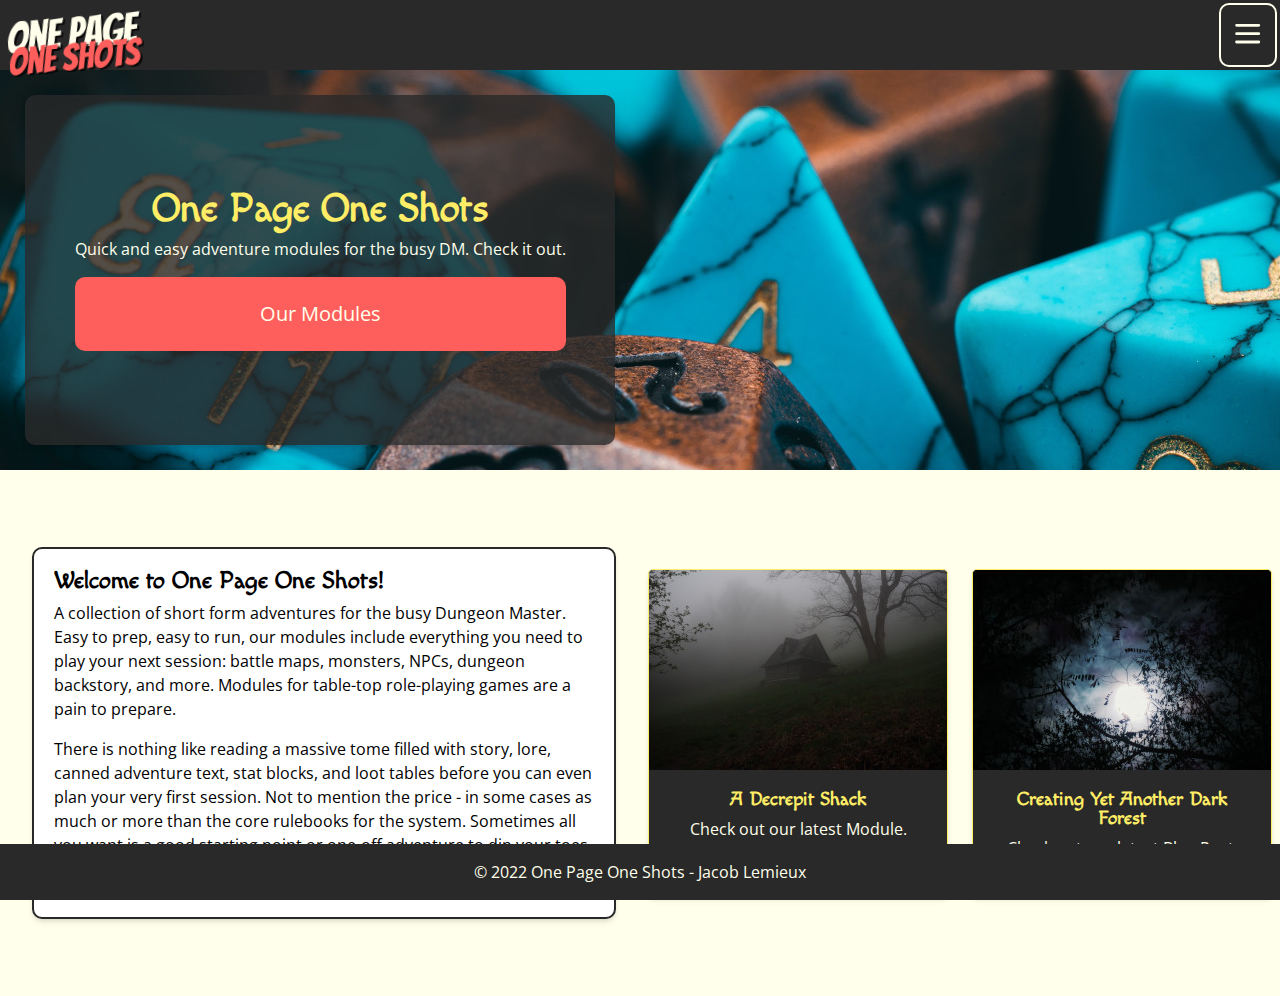
<file: index.html>
<!DOCTYPE html>
<html lang="en">
    <head>
        <meta charset="UTF-8" />
        <meta http-equiv="X-UA-Compatible" content="IE=edge" />
        <meta name="viewport" content="width=device-width, initial-scale=1.0" />
        <title>One Page One Shots</title>
        <link rel="stylesheet" href="styles/styles.css" />
        <script src="scripts/script.js"></script>
    </head>
    <body>
        <header>
            <div class="container">
                <nav>
                    <div id="logo">
                        <a href="/">
                            <img src="images/logo.svg" alt="logo" />
                        </a>
                    </div>

                    <div id="mySidenav" class="sidenav">
                        <a href="javascript:void(0)" class="closebtn" onclick="closeNav()">&times;</a>
                        <a href="index.html">Home</a>
                        <a href="products.html">Products</a>
                        <a href="blog.html">Blog</a>
                        <a href="site-plan.html">Site Plan</a>
                    </div>

                    <button class="nav-toggle" onclick="openNav()">
                        <svg
                            xmlns="http://www.w3.org/2000/svg"
                            fill="none"
                            viewBox="0 0 24 24"
                            stroke="currentColor"
                            stroke-width="2"
                        >
                            <path stroke-linecap="round" stroke-linejoin="round" d="M4 6h16M4 12h16M4 18h16" />
                        </svg>
                    </button>
                </nav>
            </div>
        </header>

        <div id="content" class="container">
            <div id="hero">
                <img src="images/dice.jpg" alt="Dice" />
                <div id="hero-content">
                    <h1>One Page One Shots</h1>
                    <p>Quick and easy adventure modules for the busy DM. Check it out.</p>
                    <a href="products.html">Our Modules</a>
                </div>
            </div>

            <main id="home-grid" class="container">
                <section id="home-text">
                    <h2>Welcome to One Page One Shots!</h2>

                    <p>
                        A collection of short form adventures for the busy Dungeon Master. Easy to prep, easy to run,
                        our modules include everything you need to play your next session: battle maps, monsters, NPCs,
                        dungeon backstory, and more. Modules for table-top role-playing games are a pain to prepare.
                    </p>

                    <p>
                        There is nothing like reading a massive tome filled with story, lore, canned adventure text,
                        stat blocks, and loot tables before you can even plan your very first session. Not to mention
                        the price - in some cases as much or more than the core rulebooks for the system. Sometimes all
                        you want is a good starting point or one-off adventure to dip your toes in. If so, One Page One
                        Shots is for you!
                    </p>
                </section>

                <section id="promo-grid">
                    <a href="products.html">
                        <div class="promo-card">
                            <img src="images/products/cabin.jpg" alt="Cabin" />
                            <div>
                                <h3>A Decrepit Shack</h3>
                                <p>Check out our latest Module.</p>
                            </div>
                        </div>
                    </a>
                    <a href="blog.html">
                        <div class="promo-card">
                            <img src="images/products/forest-moon.jpg" alt="Forest Moon" />
                            <div>
                                <h3>Creating Yet Another Dark Forest</h3>
                                <p>Check out our latest Blog Post.</p>
                            </div>
                        </div>
                    </a>
                </section>
            </main>

            <footer>
                <span>&copy; 2022 One Page One Shots - Jacob Lemieux</span>
            </footer>
        </div>
    </body>
</html>
</file>
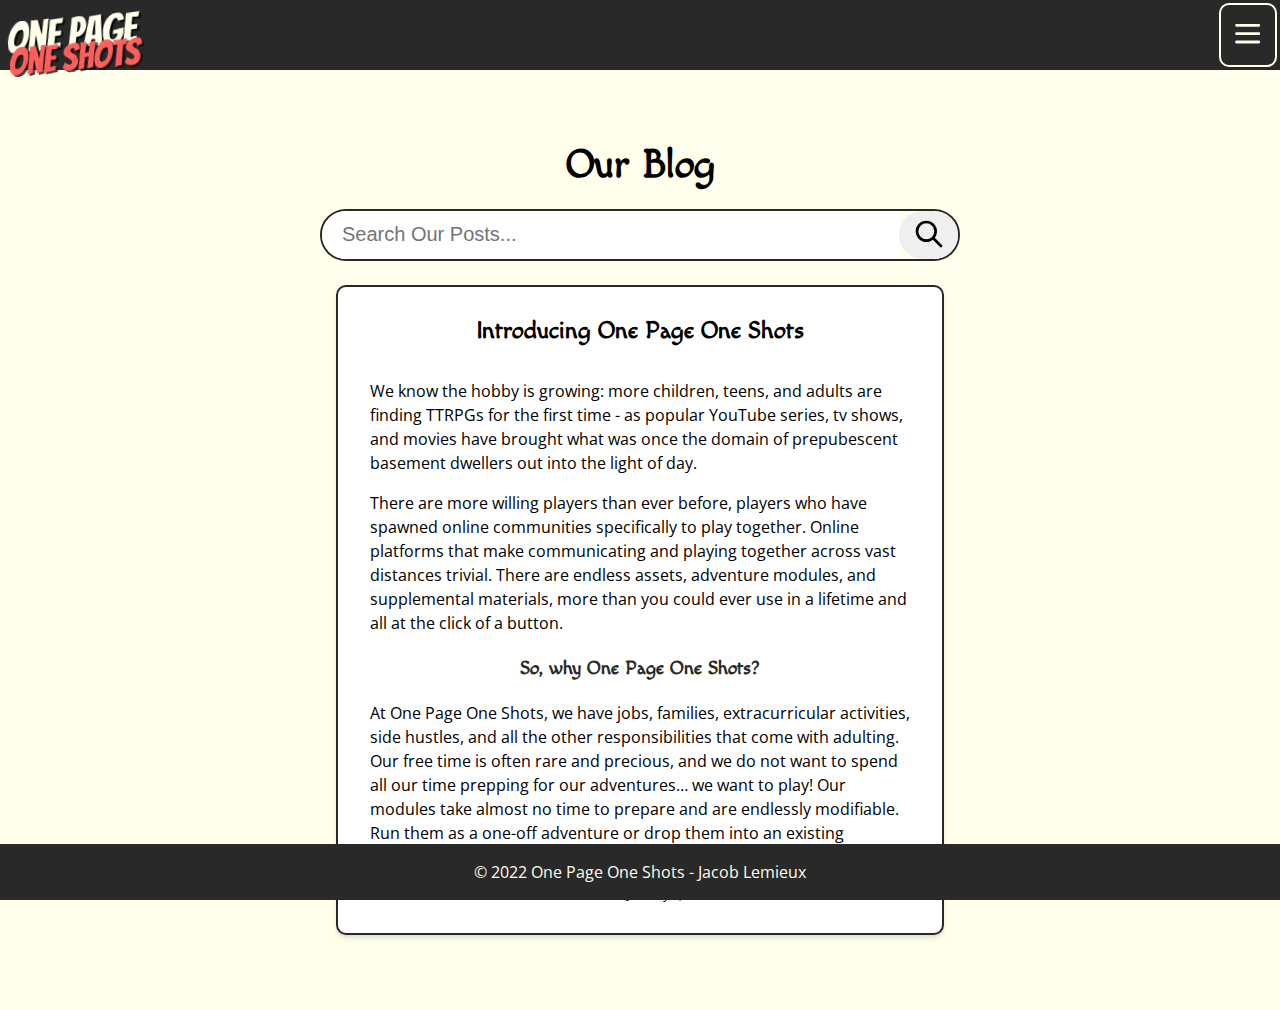
<file: blog.html>
<!DOCTYPE html>
<html lang="en">
    <head>
        <meta charset="UTF-8" />
        <meta http-equiv="X-UA-Compatible" content="IE=edge" />
        <meta name="viewport" content="width=device-width, initial-scale=1.0" />
        <title>One Page One Shots</title>
        <link rel="stylesheet" href="styles/styles.css" />
        <script src="scripts/script.js"></script>
    </head>
    <body>
        <header>
            <div class="container">
                <nav>
                    <div id="logo">
                        <a href="/">
                            <img src="images/logo.svg" alt="logo" />
                        </a>
                    </div>

                    <div id="mySidenav" class="sidenav">
                        <a href="javascript:void(0)" class="closebtn" onclick="closeNav()">&times;</a>
                        <a href="index.html">Home</a>
                        <a href="products.html">Products</a>
                        <a href="blog.html">Blog</a>
                        <a href="site-plan.html">Site Plan</a>
                    </div>

                    <button class="nav-toggle" onclick="openNav()">
                        <svg
                            xmlns="http://www.w3.org/2000/svg"
                            fill="none"
                            viewBox="0 0 24 24"
                            stroke="currentColor"
                            stroke-width="2"
                        >
                            <path stroke-linecap="round" stroke-linejoin="round" d="M4 6h16M4 12h16M4 18h16" />
                        </svg>
                    </button>
                </nav>
            </div>
        </header>

        <div id="content" class="container">
            <main>
                <h1>Our Blog</h1>

                <div class="search-bar">
                    <input type="text" placeholder="Search Our Posts..." />
                    <button class="search-button">
                        <svg
                            xmlns="http://www.w3.org/2000/svg"
                            class="search-icon"
                            fill="none"
                            viewBox="0 0 24 24"
                            stroke="currentColor"
                            stroke-width="2"
                        >
                            <path
                                stroke-linecap="round"
                                stroke-linejoin="round"
                                d="M21 21l-6-6m2-5a7 7 0 11-14 0 7 7 0 0114 0z"
                            />
                        </svg>
                    </button>
                </div>

                <article>
                    <h2>Introducing One Page One Shots</h2>

                    <p>
                        We know the hobby is growing: more children, teens, and adults are finding TTRPGs for the first
                        time - as popular YouTube series, tv shows, and movies have brought what was once the domain of
                        prepubescent basement dwellers out into the light of day.
                    </p>

                    <p>
                        There are more willing players than ever before, players who have spawned online communities
                        specifically to play together. Online platforms that make communicating and playing together
                        across vast distances trivial. There are endless assets, adventure modules, and supplemental
                        materials, more than you could ever use in a lifetime and all at the click of a button.
                    </p>

                    <h3>So, why One Page One Shots?</h3>

                    <p>
                        At One Page One Shots, we have jobs, families, extracurricular activities, side hustles, and all
                        the other responsibilities that come with adulting. Our free time is often rare and precious,
                        and we do not want to spend all our time prepping for our adventures… we want to play! Our
                        modules take almost no time to prepare and are endlessly modifiable. Run them as a one-off
                        adventure or drop them into an existing campaign - your creativity is the limit!
                    </p>

                    <time datetime="2022-06-20">Published: January 1, 2020</time>
                </article>
            </main>

            <footer>
                <span>&copy; 2022 One Page One Shots - Jacob Lemieux</span>
            </footer>
        </div>
    </body>
</html>
</file>
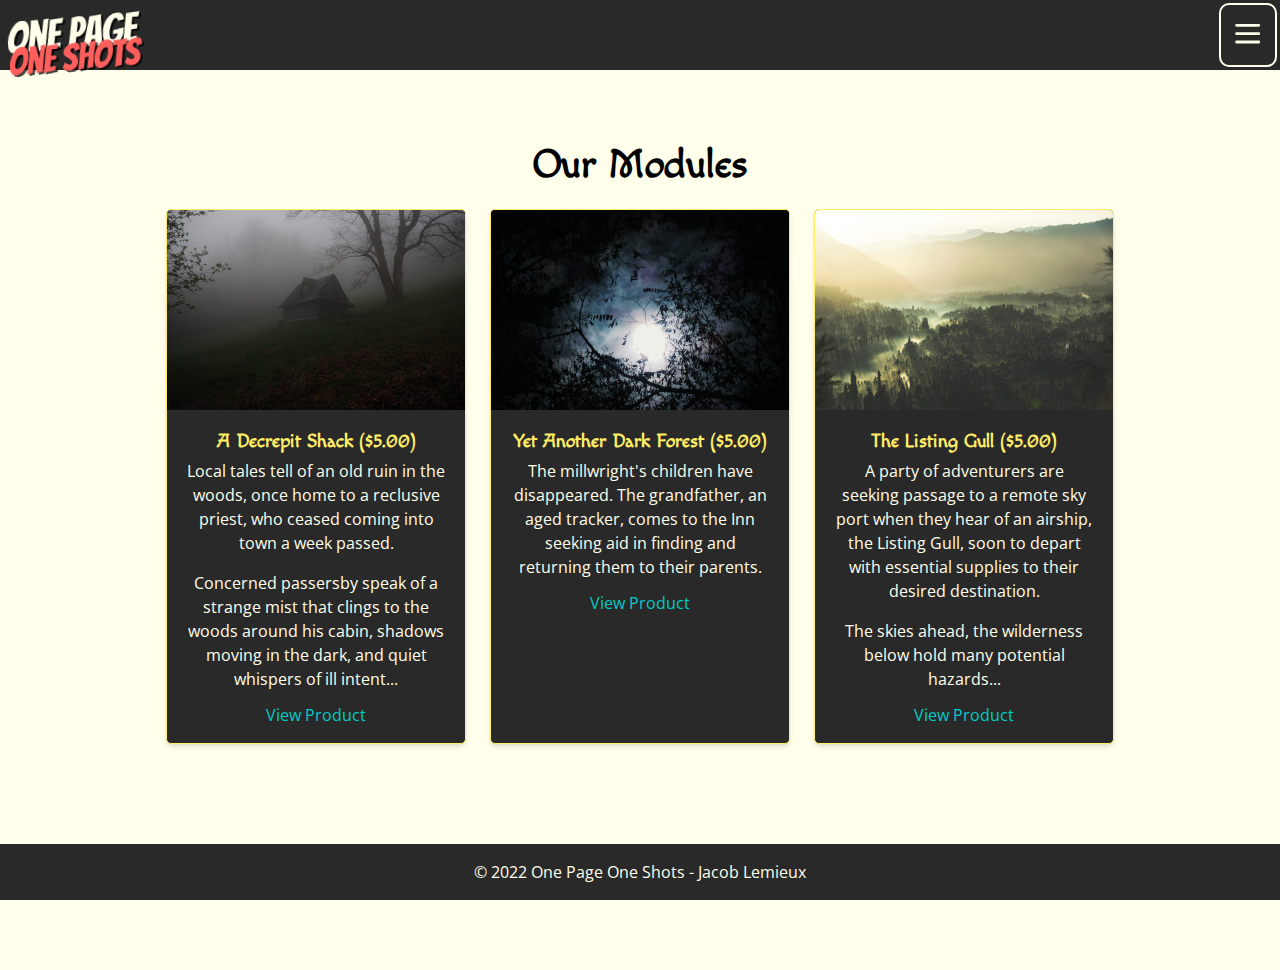
<file: products.html>
<!DOCTYPE html>
<html lang="en">
    <head>
        <meta charset="UTF-8" />
        <meta http-equiv="X-UA-Compatible" content="IE=edge" />
        <meta name="viewport" content="width=device-width, initial-scale=1.0" />
        <title>One Page One Shots</title>
        <link rel="stylesheet" href="styles/styles.css" />
        <script src="scripts/script.js" defer></script>
    </head>
    <body>
        <header>
            <div class="container">
                <nav>
                    <div id="logo">
                        <a href="/">
                            <img src="images/logo.svg" alt="logo" />
                        </a>
                    </div>

                    <div id="mySidenav" class="sidenav">
                        <a href="javascript:void(0)" class="closebtn" onclick="closeNav()">&times;</a>
                        <a href="index.html">Home</a>
                        <a href="products.html">Products</a>
                        <a href="blog.html">Blog</a>
                        <a href="site-plan.html">Site Plan</a>
                    </div>

                    <button class="nav-toggle" onclick="openNav()">
                        <svg
                            xmlns="http://www.w3.org/2000/svg"
                            fill="none"
                            viewBox="0 0 24 24"
                            stroke="currentColor"
                            stroke-width="2"
                        >
                            <path stroke-linecap="round" stroke-linejoin="round" d="M4 6h16M4 12h16M4 18h16" />
                        </svg>
                    </button>
                </nav>
            </div>
        </header>

        <div id="content" class="container">
            <main>
                <h1>Our Modules</h1>

                <section id="product-grid">
                    <div class="product-card">
                        <img src="images/products/cabin.jpg" alt="Cabin" />
                        <div>
                            <h3>A Decrepit Shack ($5.00)</h3>
                            <p>
                                Local tales tell of an old ruin in the woods, once home to a reclusive priest, who
                                ceased coming into town a week passed.
                            </p>
                            <p>
                                Concerned passersby speak of a strange mist that clings to the woods around his cabin,
                                shadows moving in the dark, and quiet whispers of ill intent...
                            </p>
                            <a href="products.html">View Product</a>
                        </div>
                    </div>
                    <div class="product-card">
                        <img src="images/products/forest-moon.jpg" alt="Forest Moon" />
                        <div>
                            <h3>Yet Another Dark Forest ($5.00)</h3>
                            <p>
                                The millwright's children have disappeared. The grandfather, an aged tracker, comes to
                                the Inn seeking aid in finding and returning them to their parents.
                            </p>
                            <a href="products.html">View Product</a>
                        </div>
                    </div>
                    <div class="product-card">
                        <img src="images/products/misty-valley.jpg" alt="Misty Valley" />
                        <div>
                            <h3>The Listing Gull ($5.00)</h3>
                            <p>
                                A party of adventurers are seeking passage to a remote sky port when they hear of an
                                airship, the Listing Gull, soon to depart with essential supplies to their desired
                                destination.
                            </p>
                            <p>The skies ahead, the wilderness below hold many potential hazards...</p>
                            <a href="products.html">View Product</a>
                        </div>
                    </div>
                </section>
            </main>

            <footer>
                <span>&copy; 2022 One Page One Shots - Jacob Lemieux</span>
            </footer>
        </div>
    </body>
</html>
</file>
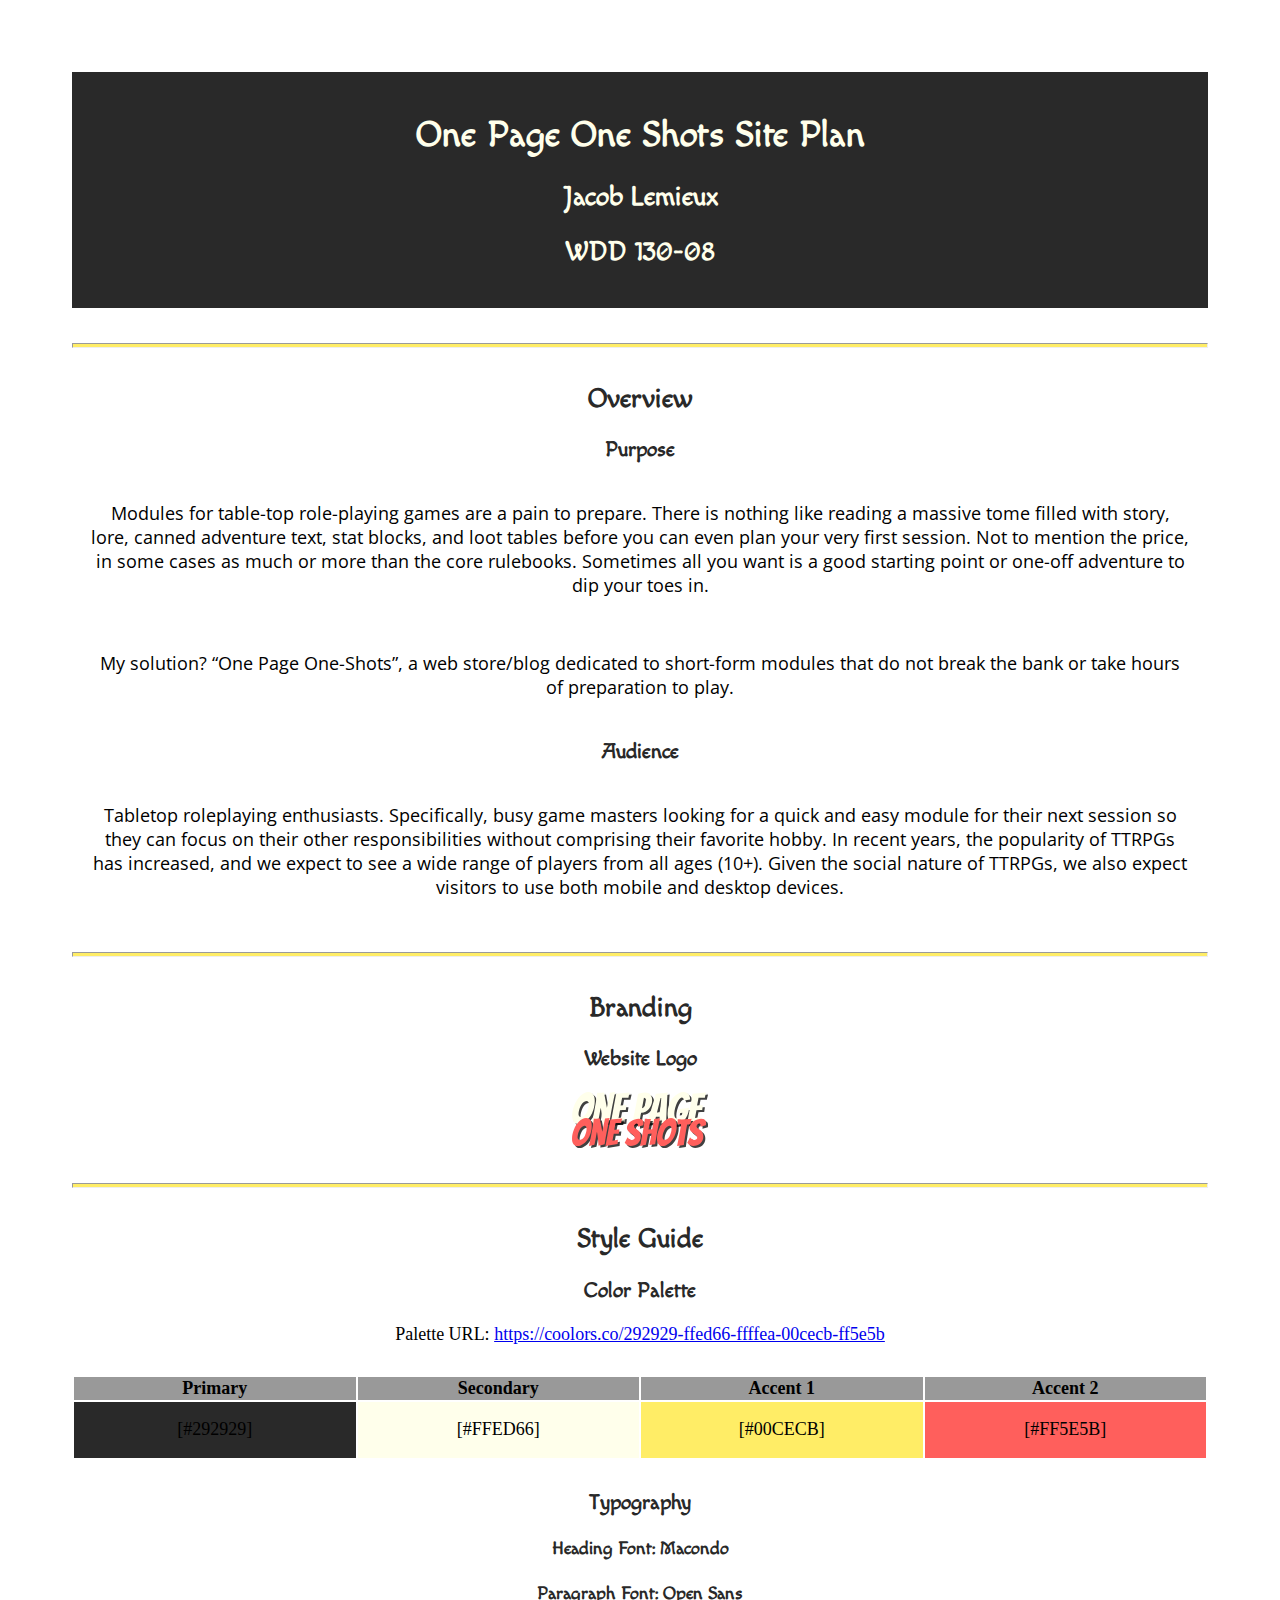
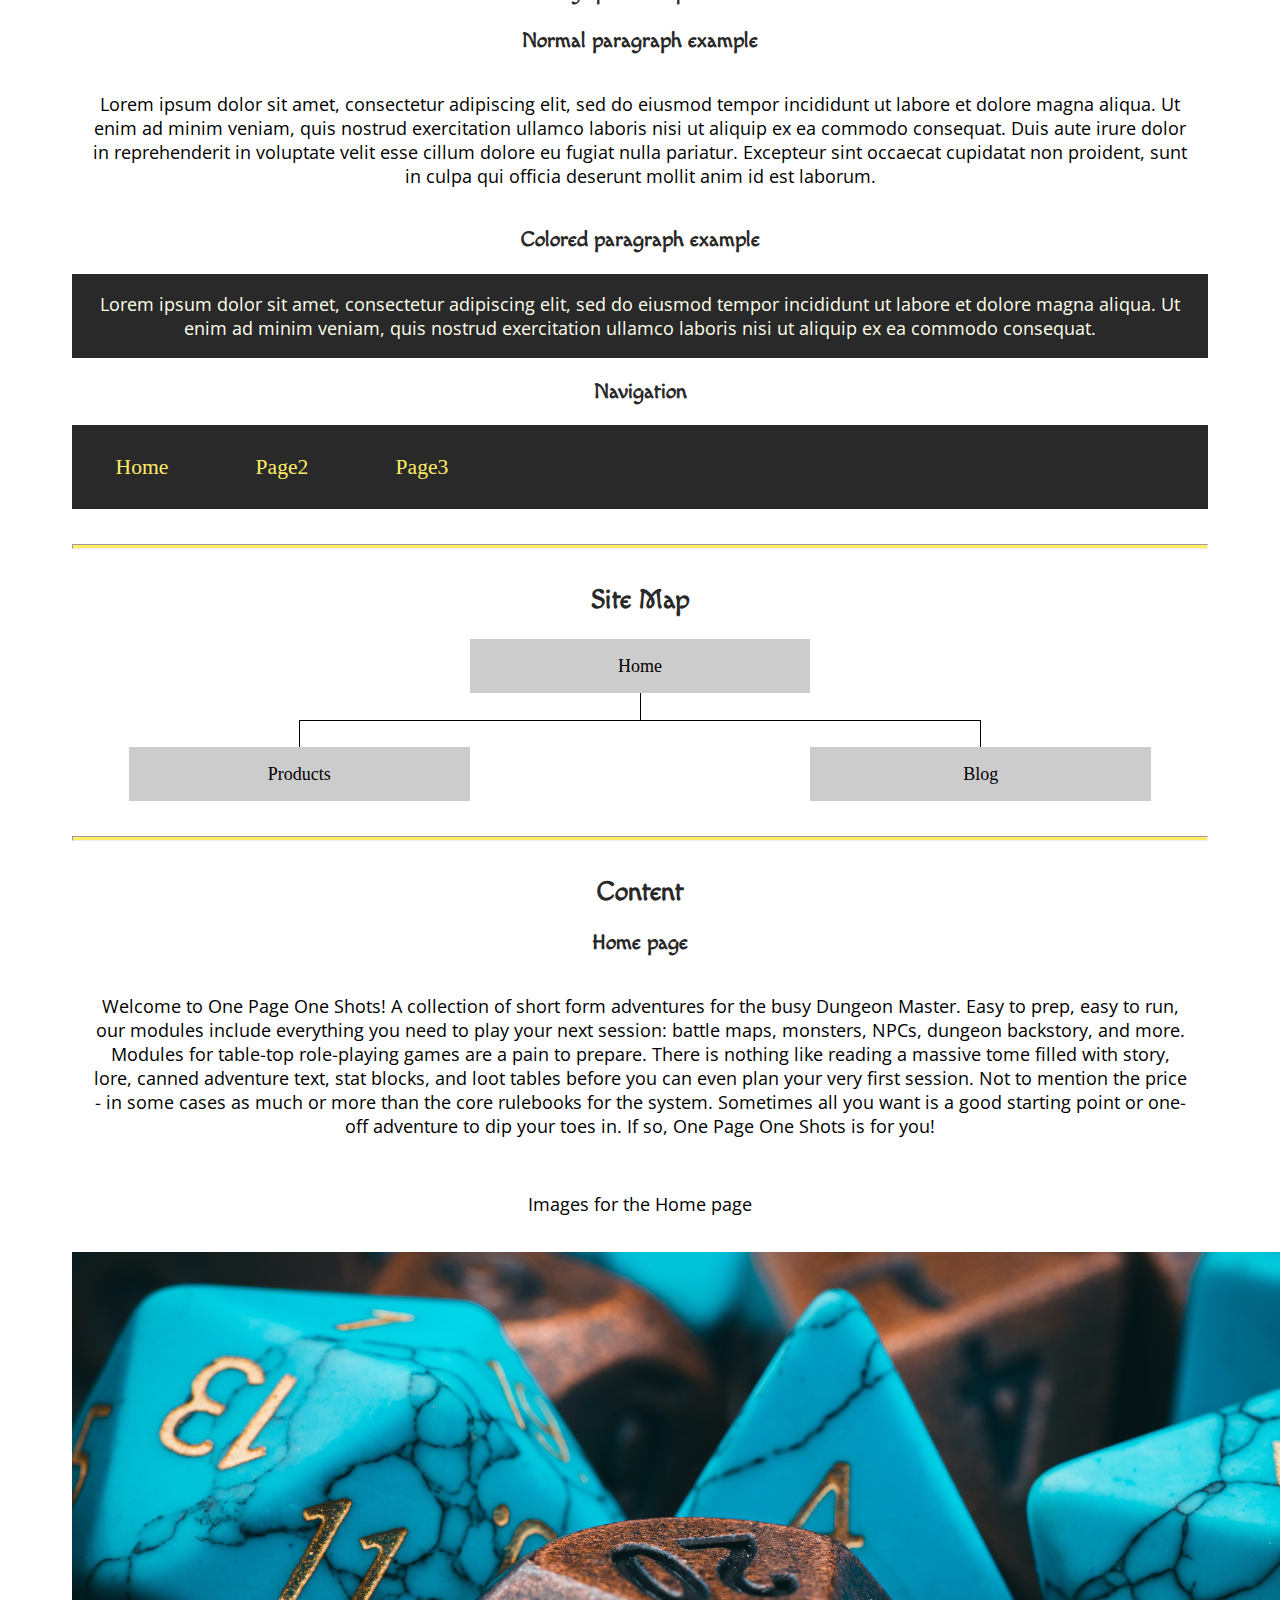
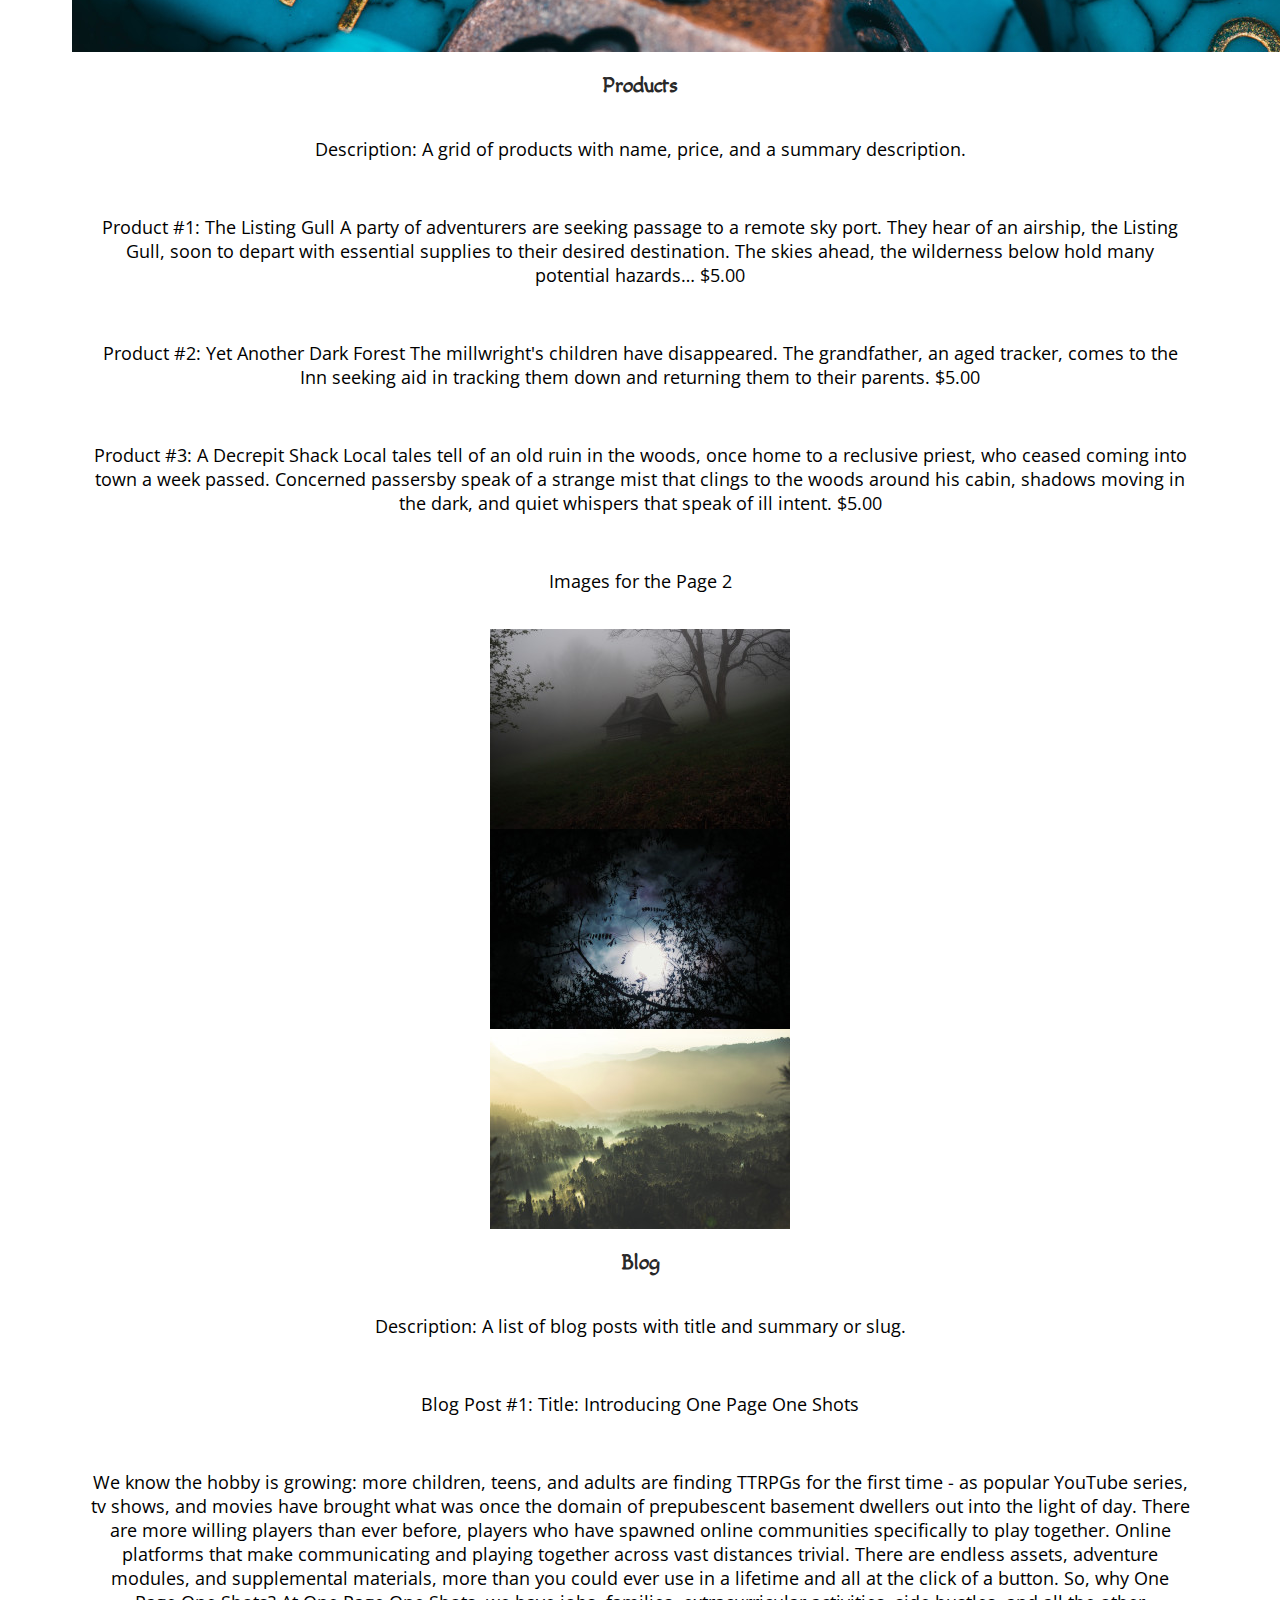
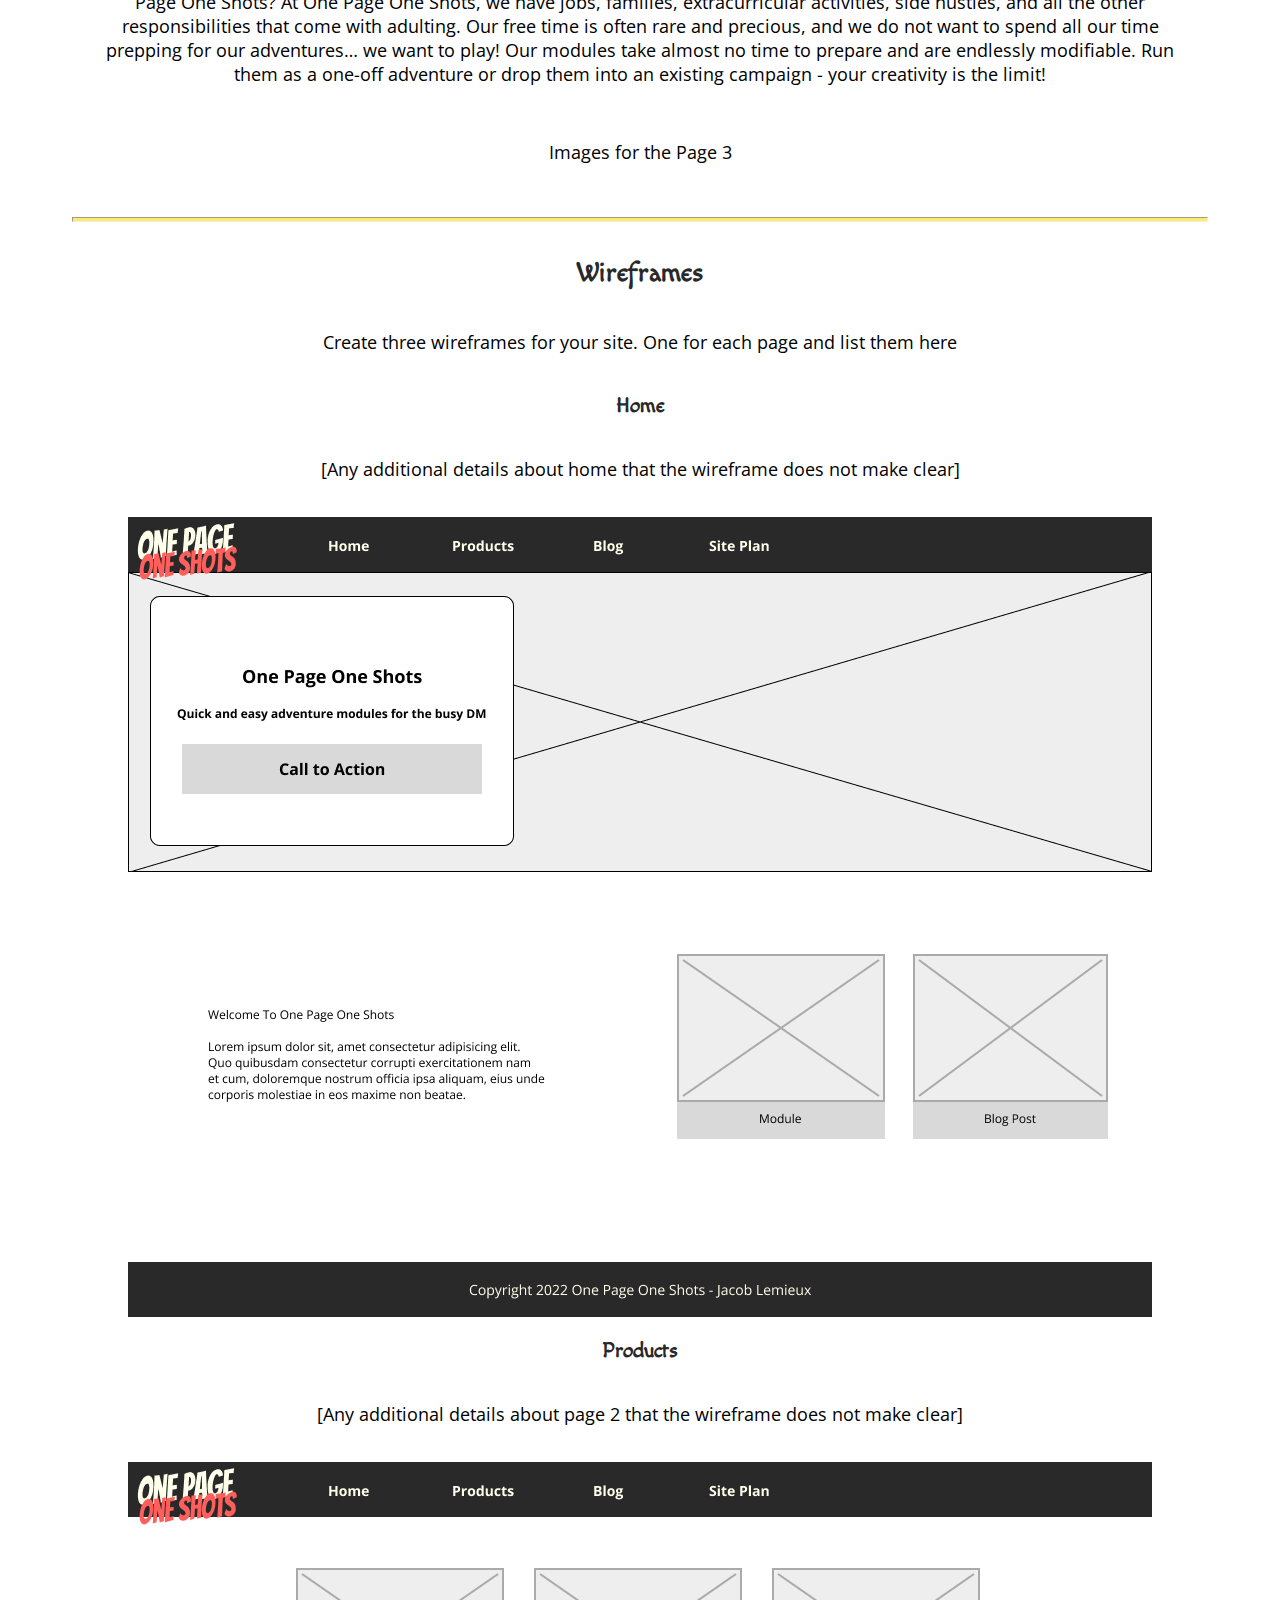
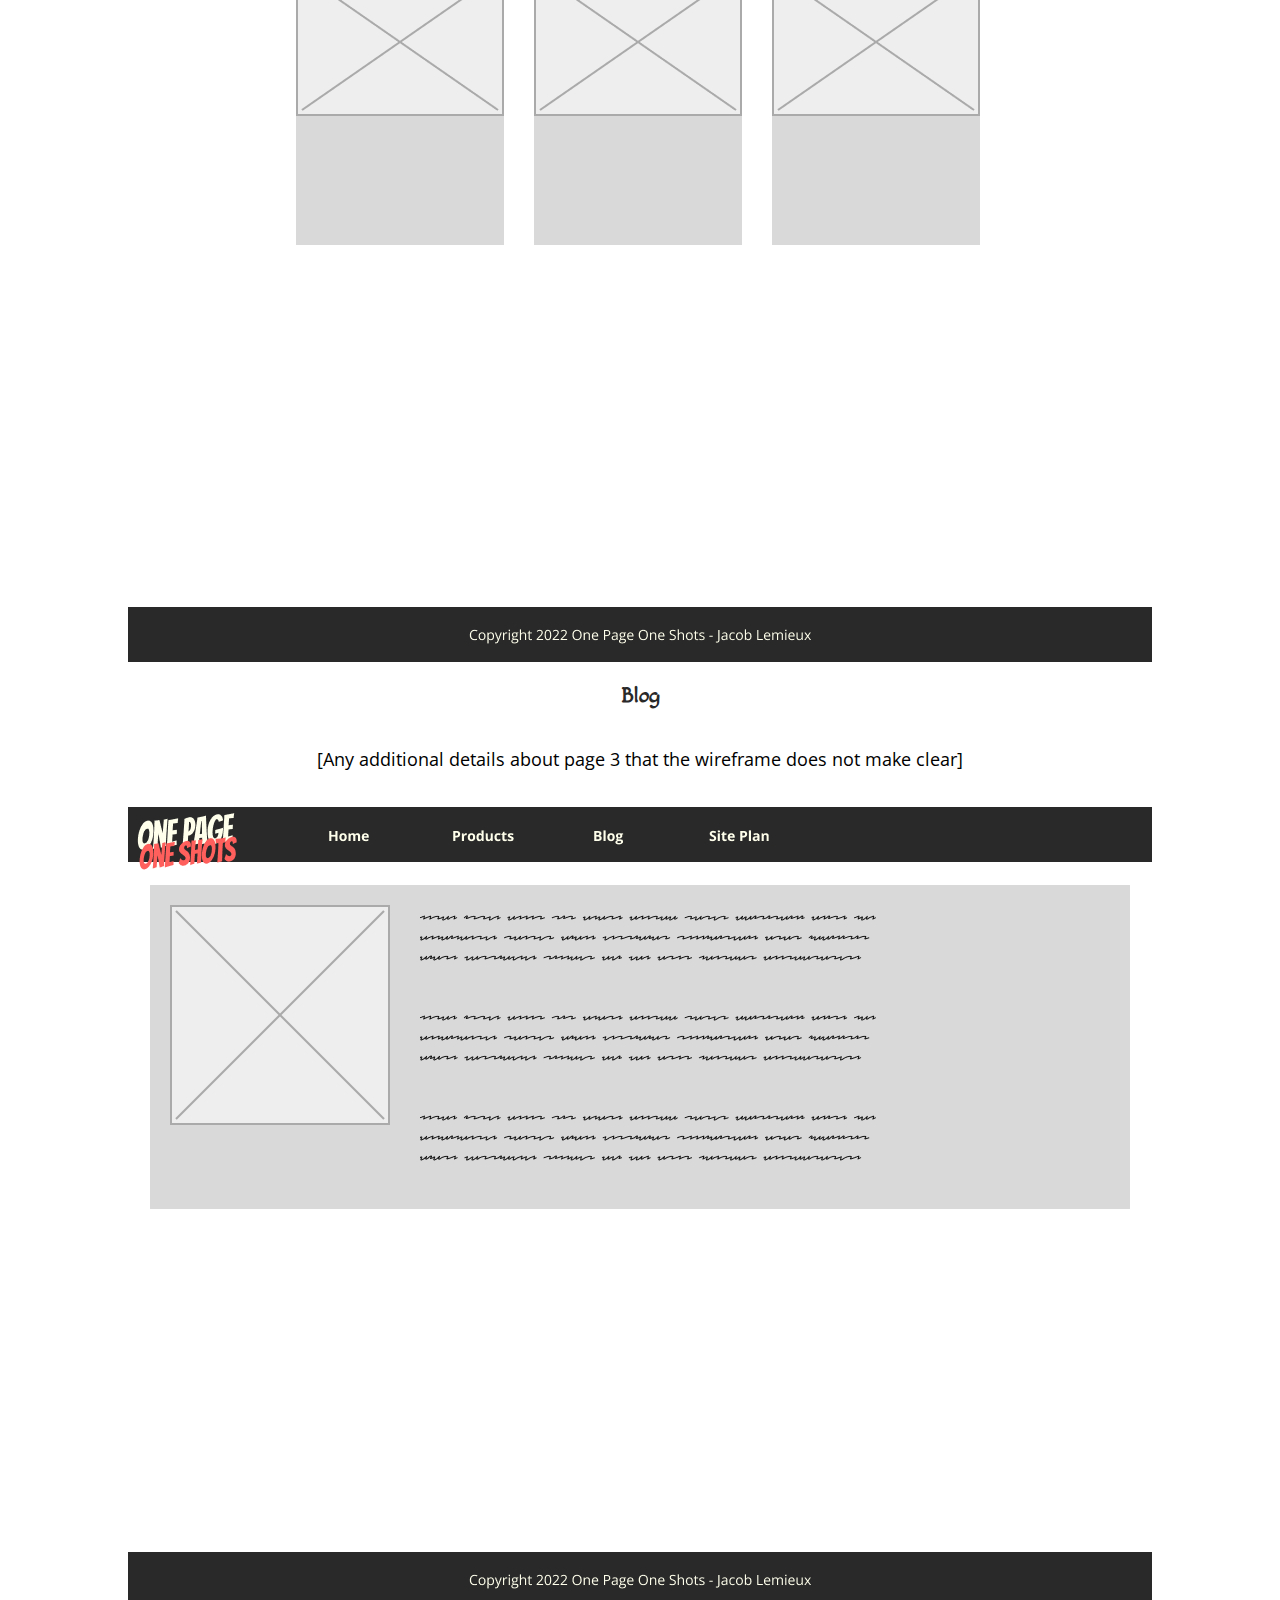
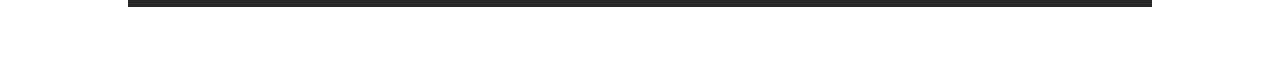
<file: site-plan.html>
<!DOCTYPE html>
<html lang="en-us">
    <head>
        <meta charset="utf-8" />
        <title>Site Plan</title>
        <link type="text/css" rel="stylesheet" href="styles/site-plan.css" />
    </head>

    <body>
        <header>
            <h1>One Page One Shots Site Plan</h1>
            <h2>Jacob Lemieux</h2>
            <h2>WDD 130-08</h2>
            <!-- In the header above, add the name or your site, your name and class number. For example if you are in section 3 you would put WDD 130.03 -->
        </header>
        <main>
            <!-- ------------------------Steps 2-3------------------------------ -->
            <hr />
            <h2>Overview</h2>
            <h3>Purpose</h3>
            <p>
                Modules for table-top role-playing games are a pain to prepare. There is nothing like reading a massive
                tome filled with story, lore, canned adventure text, stat blocks, and loot tables before you can even
                plan your very first session. Not to mention the price, in some cases as much or more than the core
                rulebooks. Sometimes all you want is a good starting point or one-off adventure to dip your toes in.
            </p>
            <p>
                My solution? “One Page One-Shots”, a web store/blog dedicated to short-form modules that do not break
                the bank or take hours of preparation to play.
            </p>
            <!-- change this -->

            <h3>Audience</h3>
            <p>
                Tabletop roleplaying enthusiasts. Specifically, busy game masters looking for a quick and easy module
                for their next session so they can focus on their other responsibilities without comprising their
                favorite hobby. In recent years, the popularity of TTRPGs has increased, and we expect to see a wide
                range of players from all ages (10+). Given the social nature of TTRPGs, we also expect visitors to use
                both mobile and desktop devices.
            </p>
            <!-- change this -->

            <hr />
            <h2>Branding</h2>
            <h3>Website Logo</h3>
            <!-- Replace this with some sort of logo for your site.  A logo can be as simple as the name of your site in a nice font :) -->
            <img src="images/logo.svg" alt="logo" />
            <hr />
            <h2>Style Guide</h2>

            <!-- ------------------------Steps 4-8------------------------------ -->

            <h3>Color Palette</h3>
            <!--  The colors you choose for a website are one of the most important decisions you will make. Follow the instructions on the activity in iLearn then return and replace the color codes below with the hex color codes (the 6 digit numbers that show at the bottom of each color) for the colors you have chosen below.  You should have at least 2 colors but do not have to fill in all 4 if you do not need them.  -->

            <!-- Copy and paste the URL to your finished palette below Make sure to paste it into both spots -->
            Palette URL:
            <a href="https://coolors.co/292929-ffed66-ffffea-00cecb-ff5e5b" target="_blank"
                >https://coolors.co/292929-ffed66-ffffea-00cecb-ff5e5b</a
            >

            <table class="colors">
                <tr>
                    <th>Primary</th>
                    <th>Secondary</th>
                    <th>Accent 1</th>
                    <th>Accent 2</th>
                </tr>
                <!-- Replace the numbers in the boxes below with your hex color codes. Then switch to the site-plan.css file and change your colors there as well. -->
                <tr>
                    <td class="primary">[#292929]</td>
                    <td class="secondary">[#FFED66]</td>
                    <td class="accent1">[#00CECB]</td>
                    <td class="accent2">[#FF5E5B]</td>
                </tr>
            </table>

            <!-- ------------------------Step 9------------------------------ -->

            <h3>Typography</h3>
            <!-- Choose a font for your paragraphs (body copy) and headlines. What font(s) have you chosen? Why did you choose what you did?  Make sure to review the list of web safe fonts at W3Schools.org as a starting point.  Think also about which of your colors above you might use for background and font colors. -->

            <h4>
                Heading Font: Macondo
                <!-- change this -->
            </h4>
            <h4>
                Paragraph Font: Open Sans
                <!-- change this -->
            </h4>
            <h3>Normal paragraph example</h3>
            <p>
                Lorem ipsum dolor sit amet, consectetur adipiscing elit, sed do eiusmod tempor incididunt ut labore et
                dolore magna aliqua. Ut enim ad minim veniam, quis nostrud exercitation ullamco laboris nisi ut aliquip
                ex ea commodo consequat. Duis aute irure dolor in reprehenderit in voluptate velit esse cillum dolore eu
                fugiat nulla pariatur. Excepteur sint occaecat cupidatat non proident, sunt in culpa qui officia
                deserunt mollit anim id est laborum.
            </p>
            <h3>Colored paragraph example</h3>
            <p class="colored">
                Lorem ipsum dolor sit amet, consectetur adipiscing elit, sed do eiusmod tempor incididunt ut labore et
                dolore magna aliqua. Ut enim ad minim veniam, quis nostrud exercitation ullamco laboris nisi ut aliquip
                ex ea commodo consequat.
            </p>

            <!-- ------------------------Step 10------------------------------ -->

            <h3>Navigation</h3>
            <!-- Think about how you want your navigation bar to look. In the site-plan.css file change the colors to your colors to get the look you desire. -->
            <nav>
                <a href="#">Home</a>
                <a href="#">Page2</a>
                <a href="#">Page3</a>
            </nav>
            <hr />
            <h2>Site Map</h2>
            <div class="sitemap">
                <div class="sm-home">Home</div>
                <div class="sm-page2">Products</div>
                <div class="sm-page3">Blog</div>

                <div class="top">&nbsp;</div>
                <div class="left">&nbsp;</div>
                <div class="right">&nbsp;</div>
            </div>

            <!-- --------Content Section -------------- -->
            <hr />
            <h2>Content</h2>

            <h3>Home page</h3>
            <p>
                Welcome to One Page One Shots! A collection of short form adventures for the busy Dungeon Master. Easy
                to prep, easy to run, our modules include everything you need to play your next session: battle maps,
                monsters, NPCs, dungeon backstory, and more. Modules for table-top role-playing games are a pain to
                prepare. There is nothing like reading a massive tome filled with story, lore, canned adventure text,
                stat blocks, and loot tables before you can even plan your very first session. Not to mention the price
                - in some cases as much or more than the core rulebooks for the system. Sometimes all you want is a good
                starting point or one-off adventure to dip your toes in. If so, One Page One Shots is for you!
            </p>
            <p>Images for the Home page</p>

            <img src="images/dice.jpg" alt="image for homepage" />

            <h3>Products</h3>
            <p>Description: A grid of products with name, price, and a summary description.</p>

            <p>
                Product #1: The Listing Gull A party of adventurers are seeking passage to a remote sky port. They hear
                of an airship, the Listing Gull, soon to depart with essential supplies to their desired destination.
                The skies ahead, the wilderness below hold many potential hazards… <span>$5.00</span>
            </p>

            <p>
                Product #2: Yet Another Dark Forest The millwright's children have disappeared. The grandfather, an aged
                tracker, comes to the Inn seeking aid in tracking them down and returning them to their parents.
                <span>$5.00</span>
            </p>

            <p>
                Product #3: A Decrepit Shack Local tales tell of an old ruin in the woods, once home to a reclusive
                priest, who ceased coming into town a week passed. Concerned passersby speak of a strange mist that
                clings to the woods around his cabin, shadows moving in the dark, and quiet whispers that speak of ill
                intent.
                <span>$5.00</span>
            </p>
            <p>Images for the Page 2</p>

            <img src="images/products/cabin.jpg" alt="image for page" />
            <img src="images/products/forest-moon.jpg" alt="image for page" />
            <img src="images/products/misty-valley.jpg" alt="image for page" />

            <h3>Blog</h3>
            <p>Description: A list of blog posts with title and summary or slug.</p>

            <p>Blog Post #1: Title: Introducing One Page One Shots</p>

            <p>
                We know the hobby is growing: more children, teens, and adults are finding TTRPGs for the first time -
                as popular YouTube series, tv shows, and movies have brought what was once the domain of prepubescent
                basement dwellers out into the light of day. There are more willing players than ever before, players
                who have spawned online communities specifically to play together. Online platforms that make
                communicating and playing together across vast distances trivial. There are endless assets, adventure
                modules, and supplemental materials, more than you could ever use in a lifetime and all at the click of
                a button. So, why One Page One Shots? At One Page One Shots, we have jobs, families, extracurricular
                activities, side hustles, and all the other responsibilities that come with adulting. Our free time is
                often rare and precious, and we do not want to spend all our time prepping for our adventures… we want
                to play! Our modules take almost no time to prepare and are endlessly modifiable. Run them as a one-off
                adventure or drop them into an existing campaign - your creativity is the limit!
            </p>
            <p>Images for the Page 3</p>

            <hr />

            <h2>Wireframes</h2>
            <p>Create three wireframes for your site. One for each page and list them here</p>

            <h3>Home</h3>
            <p>[Any additional details about home that the wireframe does not make clear]</p>
            <img src="images/wireframes/homepage-wireframe.jpg" alt="home page wireframe" />

            <h3>Products</h3>
            <p>[Any additional details about page 2 that the wireframe does not make clear]</p>
            <img src="images/wireframes/products-wireframe.jpg" alt="page 2 wireframe" />

            <h3>Blog</h3>
            <p>[Any additional details about page 3 that the wireframe does not make clear]</p>
            <img src="images/wireframes/blog-wireframe.jpg" alt="page 3 wireframe" />
        </main>
    </body>
</html>
</file>
<file: styles/styles.css>
@import url('https://fonts.googleapis.com/css2?family=Macondo&family=Open+Sans&display=swap');

:root {
    --heading-font: Macondo, sans-serif;
    --paragraph-font: 'Open Sans', sans-serif;

    --primary-color: #292929;
    --secondary-color: #ffffeb;
    --accent1-color: #ffed66;
    --accent2-color: #ff5f5c;
    --accent3-color: #00ccc9;

    --bp-sm: 640px;
    --bp-md: 768px;
    --bp-lg: 1024px;
    --bp-xl: 1280px;
    --bp-2xl: 1536px;

    --box-shadow: 0 4px 6px -1px rgb(0 0 0 / 0.1), 0 2px 4px -2px rgb(0 0 0 / 0.1);
}

/* Global styles */
*,
*:before,
*:after {
    margin: 0;
    padding: 0;
    line-height: 1;
    box-sizing: border-box;
}

body {
    margin: 0;
    font-family: var(--paragraph-font);
    background-color: darkgray;
    min-height: 100vh;
}

#content {
    min-height: 100vh;
}

a {
    text-decoration: none;
    color: var(--accent3-color);
}

a:hover {
    text-decoration: underline;
    color: var(--accent2-color);
}

h1,
h2,
h3,
h4,
h5,
h6 {
    margin-bottom: 0.5rem;
    font-family: var(--heading-font);
}

h1 {
    font-size: 2.5em;
}

h3 {
    color: var(--accent1-color);
}

p {
    max-width: 60ch;
    margin-bottom: 1rem;
    line-height: 1.5;
}

header {
    background-color: var(--primary-color);
}

article {
    max-width: fit-content;
    margin: auto;
    padding: 2em;
    background-color: #ffffff;
    border: 2px solid var(--primary-color);
    border-radius: 10px;
    box-shadow: var(--box-shadow);
    text-align: center;
}

article h2 {
    margin-bottom: 1.5em;
}

article h3 {
    margin-block: 1.5rem;
    color: var(--primary-color);
}

article p {
    text-align: left;
    margin-inline: auto;
}

article time {
    font-size: 0.75em;
}

#content {
    background-color: var(--secondary-color);
}

nav {
    position: relative;
    display: flex;
    justify-content: space-between;
}

main {
    padding-block: 75px;
}

main h1 {
    text-align: center;
}

footer {
    position: fixed;
    bottom: 0;
    left: 0;
    width: 100%;
    padding: 1.25em;
    color: var(--secondary-color);
    background-color: var(--primary-color);
    text-align: center;
}

#logo {
    padding: 0.5em 0;
    margin: 0.5em;
    margin-bottom: -0.75em;
    transform: rotate(-5deg);
}

#hero {
    display: grid;
    grid-template-columns: repeat(4, 1fr);
    color: var(--secondary-color);
    overflow: hidden;
}

#hero-content {
    display: grid;
    grid-column: 1 / 5;
    grid-row: 1 / 2;
    place-content: center;
    text-align: center;
    padding: 24px;
    background-color: hsl(0, 0%, 16%, 0.8);
    box-shadow: var(--box-shadow);
}

#hero h1 {
    color: var(--accent1-color);
}

#hero img {
    grid-column: 1 / 5;
    grid-row: 1 / 2;
}

#hero a {
    display: inline-flex;
    align-content: center;
    justify-content: center;
    padding: 1.25em;
    font-size: 1.25em;
    outline: none;
    color: var(--secondary-color);
    background-color: var(--accent2-color);
    border: 2px solid var(--accent2-color);
    border-radius: 10px;
    transition: all 0.2s ease-in-out;
}

#hero a:hover {
    color: var(--accent2-color);
    background-color: var(--secondary-color);
}

#hero a:active {
    color: var(--secondary-color);
    background-color: var(--accent2-color);
}

#home-grid {
    display: grid;
    grid-template-columns: repeat(2, 1fr);
    grid-gap: 1.5em;
    align-items: center;
}

#home-text {
    grid-column: 1/3;
    padding: 1.25em;
    display: grid;
    place-content: center;
    background-color: #fff;
    border: 2px solid var(--primary-color);
    border-radius: 10px;
    margin-left: 2em;
    box-shadow: var(--box-shadow);
}

#promo-grid,
#product-grid {
    grid-column: 1 / 3;
    margin-block: 1.5em;
    display: grid;
    justify-content: center;
    grid-template-columns: repeat(auto-fit, 300px);
    grid-auto-rows: 1fr;
    grid-gap: 1.5em;
}

#promo-grid a {
    color: var(--secondary-color);
}

#promo-grid a:hover {
    text-decoration: none;
}

.promo-card,
.product-card {
    color: var(--secondary-color);
    height: 100%;
    border-radius: 5px;
    box-shadow: var(--box-shadow);
    overflow: hidden;
    transition: all 0.2s ease-in-out;
    background-color: var(--primary-color);
    border: 1px solid var(--accent1-color);
}

.promo-card:hover {
    border-color: var(--accent2-color);
    transform: translate(0, -0.25em);
}

.promo-card img,
.product-card {
    display: block;
}

.promo-card div,
.product-card div {
    padding: 1.25em;
    text-align: center;
}

.container {
    margin: 0 auto;
    max-width: var(--bp-xl);
}

.nav-toggle {
    color: var(--secondary-color);
    background-color: var(--primary-color);
    border: none;
    outline: none;
    margin: 0.25em;
    padding: 0.25em 0.75em;
    transition: all 0.3s ease-in-out;
    border: 2px solid var(--secondary-color);
    border-radius: 10px;
}

.nav-toggle:hover {
    color: var(--primary-color);
    background-color: var(--secondary-color);
}

.nav-toggle svg {
    width: 2.5em;
}

.search-bar {
    margin: 1.5em auto;
    display: flex;
    border: 2px solid var(--primary-color);
    border-radius: 100px;
    max-width: var(--bp-sm);
}

.search-bar input {
    flex: 1 1 auto;
    display: block;
    font-size: 1.25em;
    padding: 0.5em 1em;
    border: none;
    border-radius: 100px 0 0 100px;
    outline: none;
}

.search-bar:focus-within {
    border-color: var(--accent2-color);
}

.search-button {
    padding: 0.5em 1em;
    border: none;
    border-radius: 100px;
    max-width: var(--bp-md);
    transition: all 0.1s ease-in-out;
}

.search-button:hover {
    background-color: var(--primary-color);
    color: var(--secondary-color);
}

.search-button:active {
    background-color: var(--secondary-color);
    color: var(--primary-color);
}

.search-icon {
    width: 32px;
    height: 32px;
}

/* The side navigation menu */
.sidenav {
    height: 100%; /* 100% Full-height */
    width: 0; /* 0 width - change this with JavaScript */
    position: fixed; /* Stay in place */
    z-index: 1; /* Stay on top */
    top: 0; /* Stay at the top */
    left: 0;
    background-color: var(--primary-color); /* Black*/
    overflow-x: hidden; /* Disable horizontal scroll */
    padding-top: 60px; /* Place content 60px from the top */
    transition: 0.5s; /* 0.5 second transition effect to slide in the sidenav */
}

/* The navigation menu links */
.sidenav a {
    padding: 8px 8px 8px 32px;
    text-decoration: none;
    font-size: 25px;
    color: var(--secondary-color);
    display: block;
    transition: 0.3s;
}

/* When you mouse over the navigation links, change their color */
.sidenav a:hover {
    color: var(--accent1-color);
}

/* Position and style the close button (top right corner) */
.sidenav .closebtn {
    position: absolute;
    top: 0;
    right: 25px;
    font-size: 36px;
    margin-left: 50px;
}

/* On smaller screens, where height is less than 450px, change the style of the sidenav (less padding and a smaller font size) */
@media screen and (max-height: 450px) {
    .sidenav {
        padding-top: 15px;
    }
    .sidenav a {
        font-size: 18px;
    }
}

/* Midsized Screens Plus */
@media screen and (min-width: 768px) {
    nav ul {
        position: static;
        display: flex;
        flex-direction: row;
        flex: 1 1 auto;
        background-color: var(--primary-color);
    }

    #hero-content {
        grid-column: 1 / 3;
        margin: 25px;
        border-radius: 10px;
    }

    #home-text {
        grid-column: 1 / 2;
    }

    #promo-grid {
        grid-column: 2 / 4;
    }
}
</file>
<file: styles/site-plan.css>
/* if you are using any Google fonts change the font names below to your fonts. 
Any spaces in your font name should be replaced with a +. 
Fonts are separated by a | */
@import url("https://fonts.googleapis.com/css2?family=Macondo&family=Open+Sans&display=swap");

:root {
    /* change the values below to your colors from your palette */
    --primary-color: #292929;
    --secondary-color: #ffffeb;
    --accent1-color: #ffed66;
    --accent2-color: #ff5f5c;
    --accent3-color: #00ccc9;

    /* change the values below to your chosen font(s) */
    --heading-font: Macondo, sans-serif;
    --paragraph-font: "Open Sans", sans-serif;

    /* these colors below should be chosen from among your palette colors above */
    --headline-color-on-white: var(
        --primary-color
    ); /* headlines on a white background */
    --headline-color-on-color: var(
        --offwhite-color
    ); /* headlines on a colored background */
    --paragraph-color-on-white: var(
        --offwhite-color
    ); /* paragraph text on a white background */
    --paragraph-color-on-color: var(
        --secondary-color
    ); /* paragraph text on a colored background */
    --paragraph-background-color: var(--primary-color);
    --nav-link-color: var(--accent1-color);
    --nav-background-color: var(--primary-color);
    --nav-hover-link-color: var(--primary-color);
    --nav-hover-background-color: var(--accent1-color);
}

/*  Look around below...but DON'T CHANGE ANYTHING! */

body {
    max-width: 1200px;
    margin: 0 auto;
    padding: 4em;
    font-size: 18px;
    text-align: center;
}
img {
    display: block;
    margin: 0 auto;
}
h1,
h2,
h3,
h4,
h5,
h6 {
    font-family: var(--heading-font);
    color: var(--headline-color-on-white);
}
h2 {
    text-align: center;
}
hr {
    height: 3px;
    margin: 35px 0;
    background: var(--accent1-color);
}
header {
    padding: 1em;
    text-align: center;
    color: var(--paragraph-color-on-color);
    background-color: var(--paragraph-background-color);
}
header > h1,
header > h2 {
    color: var(--headline-color-on-color);
}

p {
    font-family: var(--paragraph-font);
    color: var(--paragraph-color);
    padding: 1em;
}

.colors {
    width: 100%;
    min-width: 350px;
    margin: 30px auto;
    text-align: center;
}
.colors th {
    background-color: #999;
}
.colors td {
    width: 25%;
    height: 3em;
}

.primary {
    background-color: var(--primary-color);
}
.secondary {
    background-color: var(--secondary-color);
}
.accent1 {
    background-color: var(--accent1-color);
}
.accent2 {
    background-color: var(--accent2-color);
}

p.colored {
    background-color: var(--paragraph-background-color);
    color: var(--paragraph-color-on-color);
}

nav {
    background-color: var(--nav-background-color);
    line-height: 3em;
    text-align: center;
    font-size: 1.2em;
}
nav {
    list-style-type: none;
    display: flex;
}
nav a {
    padding: 1em;
    min-width: 120px;
    text-decoration: none;
    padding: 10px;
}
nav a:link,
nav a:visited {
    color: var(--nav-link-color);
}
nav a:hover {
    color: var(--nav-hover-link-color);
    background-color: var(--nav-hover-background-color);
}

.sitemap {
    display: grid;
    justify-content: center;

    grid-template-columns: repeat(6, 15%);
    grid-template-rows: 3em 1.5em 1.5em 3em;
    grid-template-areas:
        ". . home home . ."
        ". . . top . ."
        ". left left right right ."
        "page2 page2 . . page3 page3";
}
.sitemap > div {
    text-align: center;
}
.sm-home {
    grid-area: home;
    background-color: #ccc;
    line-height: 3em;
}
.sm-page2 {
    grid-area: page2;
    background-color: #ccc;
    line-height: 3em;
}
.sm-page3 {
    grid-area: page3;
    background-color: #ccc;
    line-height: 3em;
}

.top {
    grid-area: top;
    border-left: 1px solid;
}

.left {
    grid-area: left;
    border-top: 1px solid;
    border-left: 1px solid;
}

.right {
    grid-area: right;
    border-top: 1px solid;
    border-right: 1px solid;
}
</file>
